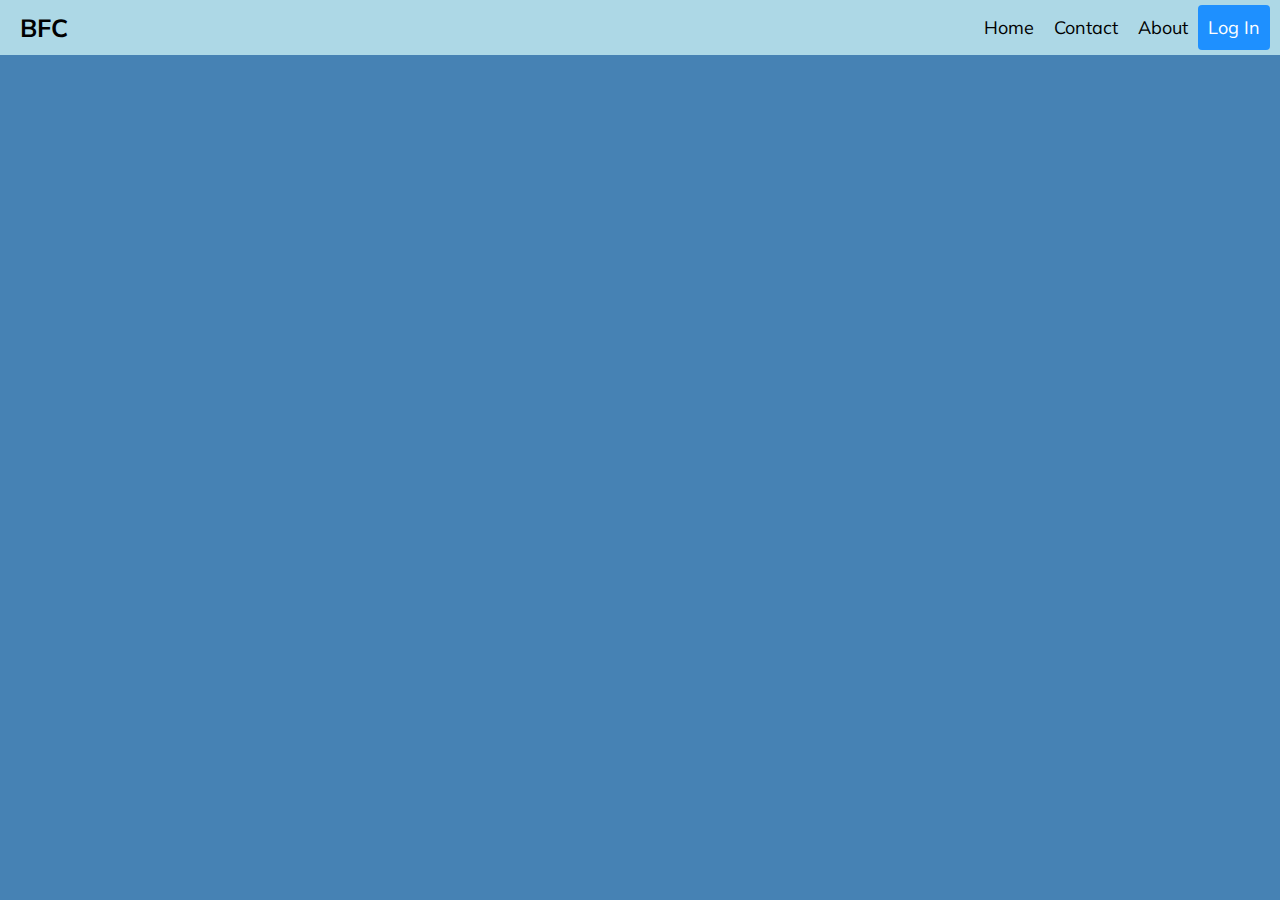
<file: LoginPage/index.html>
<!DOCTYPE html>
<html lang="en">
  <head>
    <meta charset="UTF-8" />
    <meta name="viewport" content="width=device-width, initial-scale=1.0" />
    <link rel="stylesheet" href="style.css" />
    <title>Login to BFC</title>
  </head>
  <div class="header">
    <a href="#default" class="logo">BFC</a>
    <div class="header-right">
      <a href="#home">Home</a>
      <a href="#contact">Contact</a>
      <a href="#about">About</a>
      <a class="active" href="login.html">Log In</a>
    </div>
  </div>
</html>
</file>
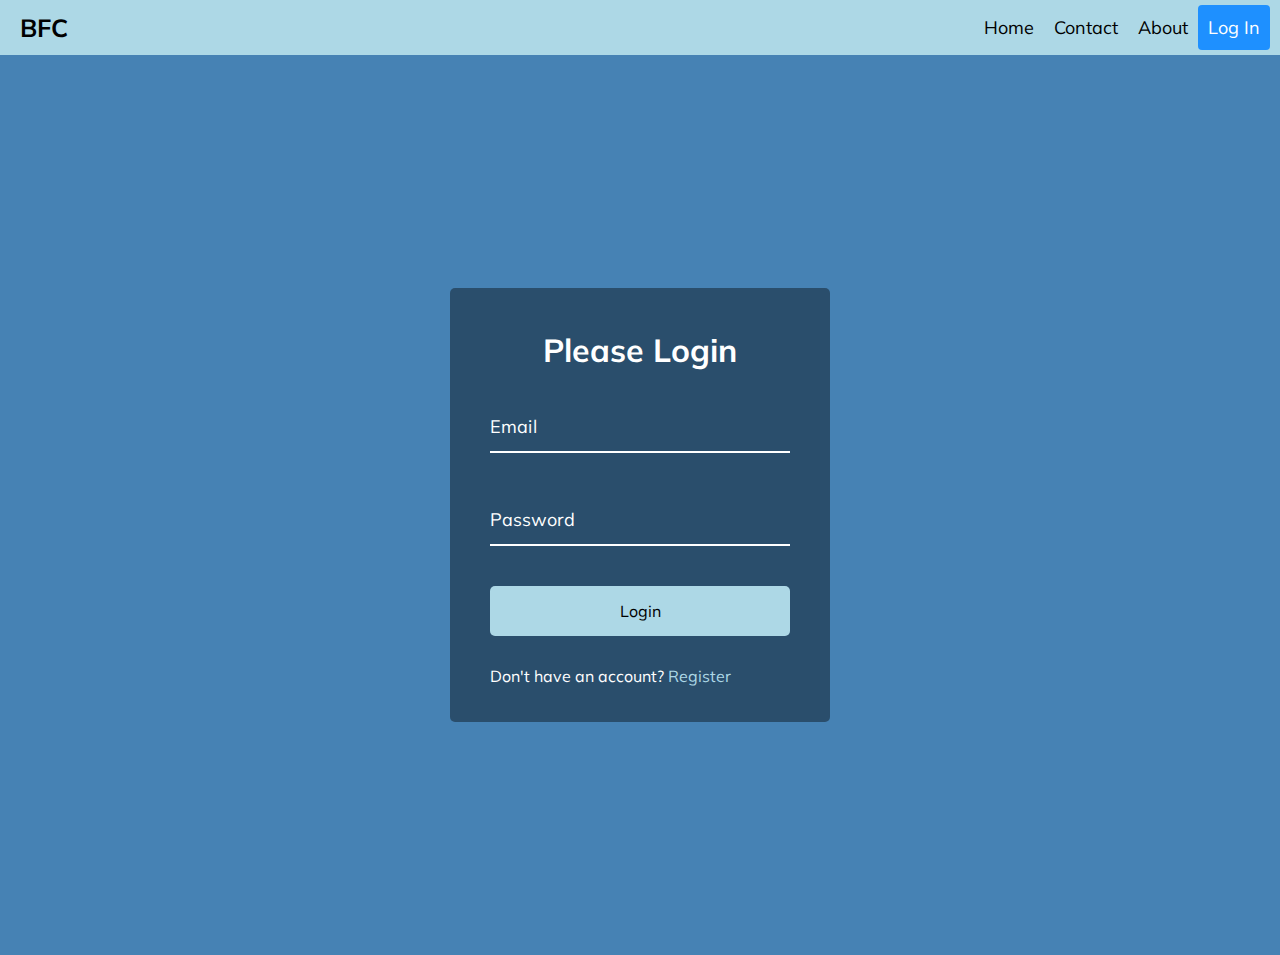
<file: LoginPage/login.html>
<!DOCTYPE html>
<html lang="en">
  <head>
    <meta charset="UTF-8" />
    <meta name="viewport" content="width=device-width, initial-scale=1.0" />
    <link rel="stylesheet" href="style.css" />
    <title>Login to BFC</title>
  </head>
  <div class="header">
    <a href="#default" class="logo">BFC</a>
    <div class="header-right">
      <a href="#home">Home</a>
      <a href="#contact">Contact</a>
      <a href="#about">About</a>
      <a class="active" href="login.html">Log In</a>
    </div>
  </div>
  <body>
    <div class="align">
    <div class="container">
      <h1>Please Login</h1>
      <form>
        <div class="form-control">
          <input type="text" required>
          <label>Email</label>
        </div>

        <div class="form-control">
          <input type="password" required>
          <label>Password</label>
        </div>

        <button class="btn">Login</button>

        <p class="text">Don't have an account? <a href="#">Register</a> </p>
      </form>
    </div>
    </div>
    <script src="script.js"></script>
  </body>
</html>
</file>
<file: LoginPage/style.css>
@import url('https://fonts.googleapis.com/css?family=Muli&display=swap');

* {
  box-sizing: border-box;
}

body {
  background-color: steelblue;
  color: #fff;
  font-family: 'Muli', sans-serif;
  /* --- Same class added as align below --- 
  display: flex;
  flex-direction: column;
  align-items: center;
  justify-content: center;
  height: 100vh;
  overflow: hidden;*/
  margin: 0;
}

.align{
  display: flex;
  flex-direction: column;
  align-items: center;
  justify-content: center;
  height: 100vh;
  overflow: hidden;
}
.container {
  background-color: rgba(0, 0, 0, 0.4);
  padding: 20px 40px;
  border-radius: 5px;
}

.container h1 {
  text-align: center;
  margin-bottom: 30px;
}

.container a {
  text-decoration: none;
  color: lightblue;
}

.btn {
  cursor: pointer;
  display: inline-block;
  width: 100%;
  background: lightblue;
  padding: 15px;
  font-family: inherit;
  font-size: 16px;
  border: 0;
  border-radius: 5px;
}

.btn:focus {
  outline: 0;
}

.btn:active {
  transform: scale(0.98);
}

.text {
  margin-top: 30px;
}

.form-control {
  position: relative;
  margin: 20px 0 40px;
  width: 300px;
}

.form-control input {
  background-color: transparent;
  border: 0;
  border-bottom: 2px #fff solid;
  display: block;
  width: 100%;
  padding: 15px 0;
  font-size: 18px;
  color: #fff;
}

.form-control input:focus,
.form-control input:valid {
  outline: 0;
  border-bottom-color: lightblue;
}

.form-control label {
  position: absolute;
  top: 15px;
  left: 0;
  pointer-events: none;
}

.form-control label span {
  display: inline-block;
  font-size: 18px;
  min-width: 5px;
  transition: 0.3s cubic-bezier(0.68, -0.55, 0.265, 1.55);
}

.form-control input:focus + label span,
.form-control input:valid + label span {
  color: lightblue;
  transform: translateY(-30px);
}

.header {
  overflow: hidden;
  background: lightblue;
  padding: 5px 10px;
}

.header a {
  float: left;
  color: black;
  text-align: center;
  padding: 10px;
  text-decoration: none;
  font-size: 18px; 
  line-height: 25px;
  border-radius: 4px;
}

.header a.logo {
  font-size: 25px;
  font-weight: bold;
  padding: 10px;
}

.header a:hover {
  background-color: rgba(0, 0, 0, 0.4);
  color: black;
  padding:10px
}

.header a.active {
  background-color: dodgerblue;
  color: white;
  padding:10px;
}

.header-right {
  float: right;
}

@media screen and (max-width: 600px) {
  .header a {
    float: none;
    display: block;
    text-align: left;
  }
  
  .header-right {
    float: none;
  }
}
</file>
